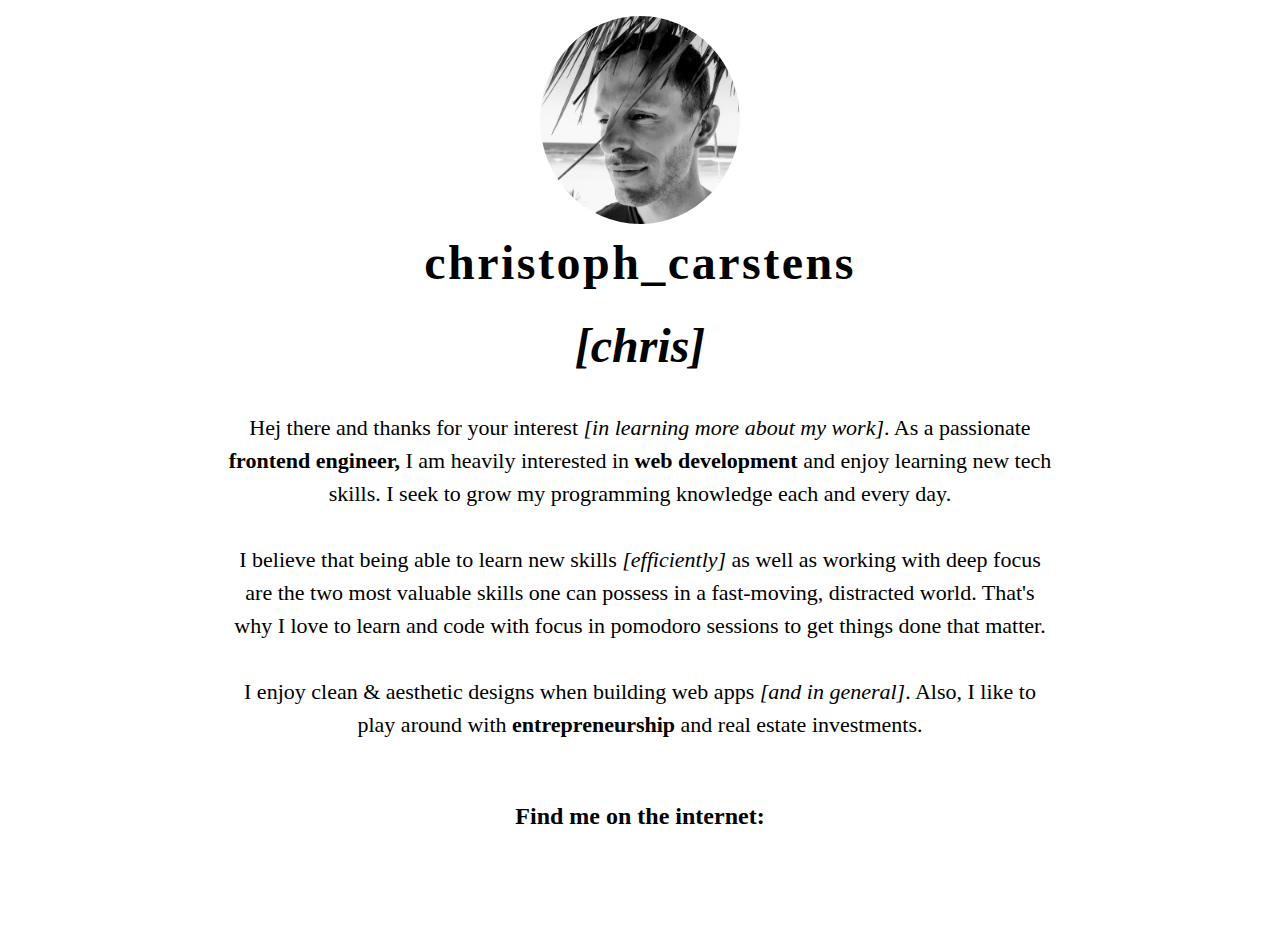
<file: index.html>
<!DOCTYPE html>
<html lang="en">
  <head>
    <meta charset="UTF-8" />
    <meta name="viewport" content="width=device-width, initial-scale=1.0" />
    <meta http-equiv="X-UA-Compatible" content="ie=edge" />

    <link
      href="https://fonts.googleapis.com/css?family=Space+Mono"
      rel="stylesheet"
    />
    <link rel="stylesheet" type="text/css" href="style.css" />
    <link rel="icon" href="favicon.ico" type="image/x-icon" />
    <link
      rel="stylesheet"
      href="https://use.fontawesome.com/releases/v5.3.1/css/all.css"
      integrity="sha384-mzrmE5qonljUremFsqc01SB46JvROS7bZs3IO2EmfFsd15uHvIt+Y8vEf7N7fWAU"
      crossorigin="anonymous"
    />

    <title>Christoph_Carstens</title>
  </head>

  <main class="container">
  <!-- Your curious :) -->
    <div class="header-img">
      <img
        class="profile-img"
        src="profile_image.jpg"
        alt="christoph_carstens"
      />
    </div>
    <div class="header-name"><h1 class="full-name">christoph_carstens</h1></div>
    <div class="header-nickname"><em class="nickname">[chris]</em></div>
    <div class="content">
      <p class="description">
        Hej there and thanks for your interest
        <i>[in learning more about my work]</i>. As a passionate
        <strong>frontend engineer,</strong> I am heavily interested in
        <strong> web development</strong> and enjoy learning new
        tech skills. I seek to grow my programming knowledge each and every 
        day.
        <br />
        <br />
        I believe that being able to learn new skills 
        <i>[efficiently]</i> as well as working with deep focus are the two most valuable skills one can possess 
        in a fast-moving, distracted world. That's why I love to learn and code with focus in pomodoro
        sessions to get things done that matter.
        <br />
        <br />
        I enjoy clean & aesthetic designs when building web apps <i>[and in general]</i>.
        Also, I like to play around with <strong>entrepreneurship</strong> and real estate investments</i>.
      </p>
    </div>
    <div class="footer-heading">
      <h2 class="footer-headline">Find me on the internet:</h2>
    </div>
    <div class="footer-links">
      <div>
        <a
          class="links"
          href="https://www.xing.com/profile/Christoph_Carstens4/"
          target="blank"><i class="fab fa-xing"></i></a>
      </div>
      <div>
        <a
          class="links"
          href="https://www.linkedin.com/in/christoph-carstens-a111b9176/"
          target="blank"><i class="fab fa-linkedin"></i></a>
      </div>
      <div>
        <a
          class="links"
          href="https://medium.com/@carstens.christoph"
          target="blank"><i class="fab fa-medium-m"></i></a>
      </div>
      <div>
        <a class="links" href="https://github.com/christophcar" target="blank"><i class="fab fa-github"></i></a>
      </div>
      <div>
        <a class="links" href="mailto: christophcarstens@me.com" target="blank"><i class="fas fa-envelope"></i></a>
      </div>
    </div>
  </main>
</html>
</file>
<file: style.css>
/* Global styles */

html,
body {
  box-sizing: border-box;
  height: 100%;
  padding: 10px;
  margin: 0px;
  line-height: 1.5;
}

/* Grid styles */

.container > div {
  display: flex;
  justify-content: center;
  align-items: center;
}

.container {
  height: 100%;
  display: grid;
  grid-gap: 3px;
  grid-template-columns: repeat(12, 1fr);
  grid-template-rows: 200px 80px 40px auto 100px 80px;
  grid-template-areas:
    '. . h1 h1 h1 h1 h1 h1 h1 h1 . .'
    '. . h2 h2 h2 h2 h2 h2 h2 h2 . .'
    '. . h3 h3 h3 h3 h3 h3 h3 h3 . .'
    '. ct ct ct ct ct ct ct ct ct ct .'
    '. . f1 f1 f1 f1 f1 f1 f1 f1 . .'
    '. . f2 f2 f2 f2 f2 f2 f2 f2 . .';
}

.header-img {
  grid-area: h1;
}

.header-name {
  grid-area: h2;
}

.header-nickname {
  grid-area: h3;
}

.content {
  grid-area: ct;
}

.footer-heading {
  grid-area: f1;
}

.footer-links {
  grid-area: f2;
}

/* Component styles */

.profile-img {
  width: 200px;
  height: auto;
  border-radius: 50%;
}

.full-name {
  font-weight: bold;
  font-size: 2em;
}

.nickname {
  font-weight: bold;
  font-size: 2em;
}

.description {
  font-size: 22px;
  text-align: center;
}

.footer-headline {
  text-align: center;
}

.links {
  color: #000000;
  margin-left: 10px;
  margin-right: 10px;
}

/* icons */

.fab {
  font-size: 40px;
}

.fas {
  font-size: 40px;
}

.fa-medium-m:hover {
  color: rgb(92, 195, 113);
}

.fa-xing:hover {
  color: rgb(213, 213, 69);
}

.fa-github:hover {
  color: rgb(223, 91, 64);
}

.fa-linkedin:hover {
  color: rgb(63, 87, 100);
}

.fa-envelope:hover {
  color: rgb(0, 149, 168);
}

/* media queries */

/* if the browser is 1750px or larger show this */
@media only screen and (min-width: 750px) {
  .container {
    height: 100%;
    display: grid;
    grid-gap: 3px;
    grid-template-columns: repeat(12, 1fr);
    grid-template-rows: 200px 80px 80px auto 100px 80px;
    grid-template-areas:
      '. . h1 h1 h1 h1 h1 h1 h1 h1 . .'
      '. . h2 h2 h2 h2 h2 h2 h2 h2 . .'
      '. . h3 h3 h3 h3 h3 h3 h3 h3 . .'
      '. . ct ct ct ct ct ct ct ct . .'
      '. . f1 f1 f1 f1 f1 f1 f1 f1 . .'
      '. . f2 f2 f2 f2 f2 f2 f2 f2 . .';
  }

  .full-name {
    font-weight: bold;
    font-size: 3em;
    letter-spacing: 2.5px;
  }

  .nickname {
    font-weight: bold;
    font-size: 3em;
  }
}

/* if the browser is 1450px or larger show this */
@media only screen and (min-width: 1450px) {
  .container {
    height: 100%;
    display: grid;
    grid-gap: 3px;
    grid-template-columns: repeat(12, 1fr);
    grid-template-rows: 200px auto 80px 80px;
    grid-template-areas:
      '. . h1 h1 h2 h2 h2 h2 h3 h3 . .'
      '. . ct ct ct ct ct ct ct ct . .'
      '. . f1 f1 f1 f1 f1 f1 f1 f1 . .'
      '. . f2 f2 f2 f2 f2 f2 f2 f2 . .';
  }
  .full-name {
    font-weight: bold;
    font-size: 3.6em;
    letter-spacing: 2.5px;
  }

  .nickname {
    font-weight: bold;
    font-size: 3.6em;
  }

  .description {
    font-size: 24px;
    text-align: center;
  }
}
</file>
